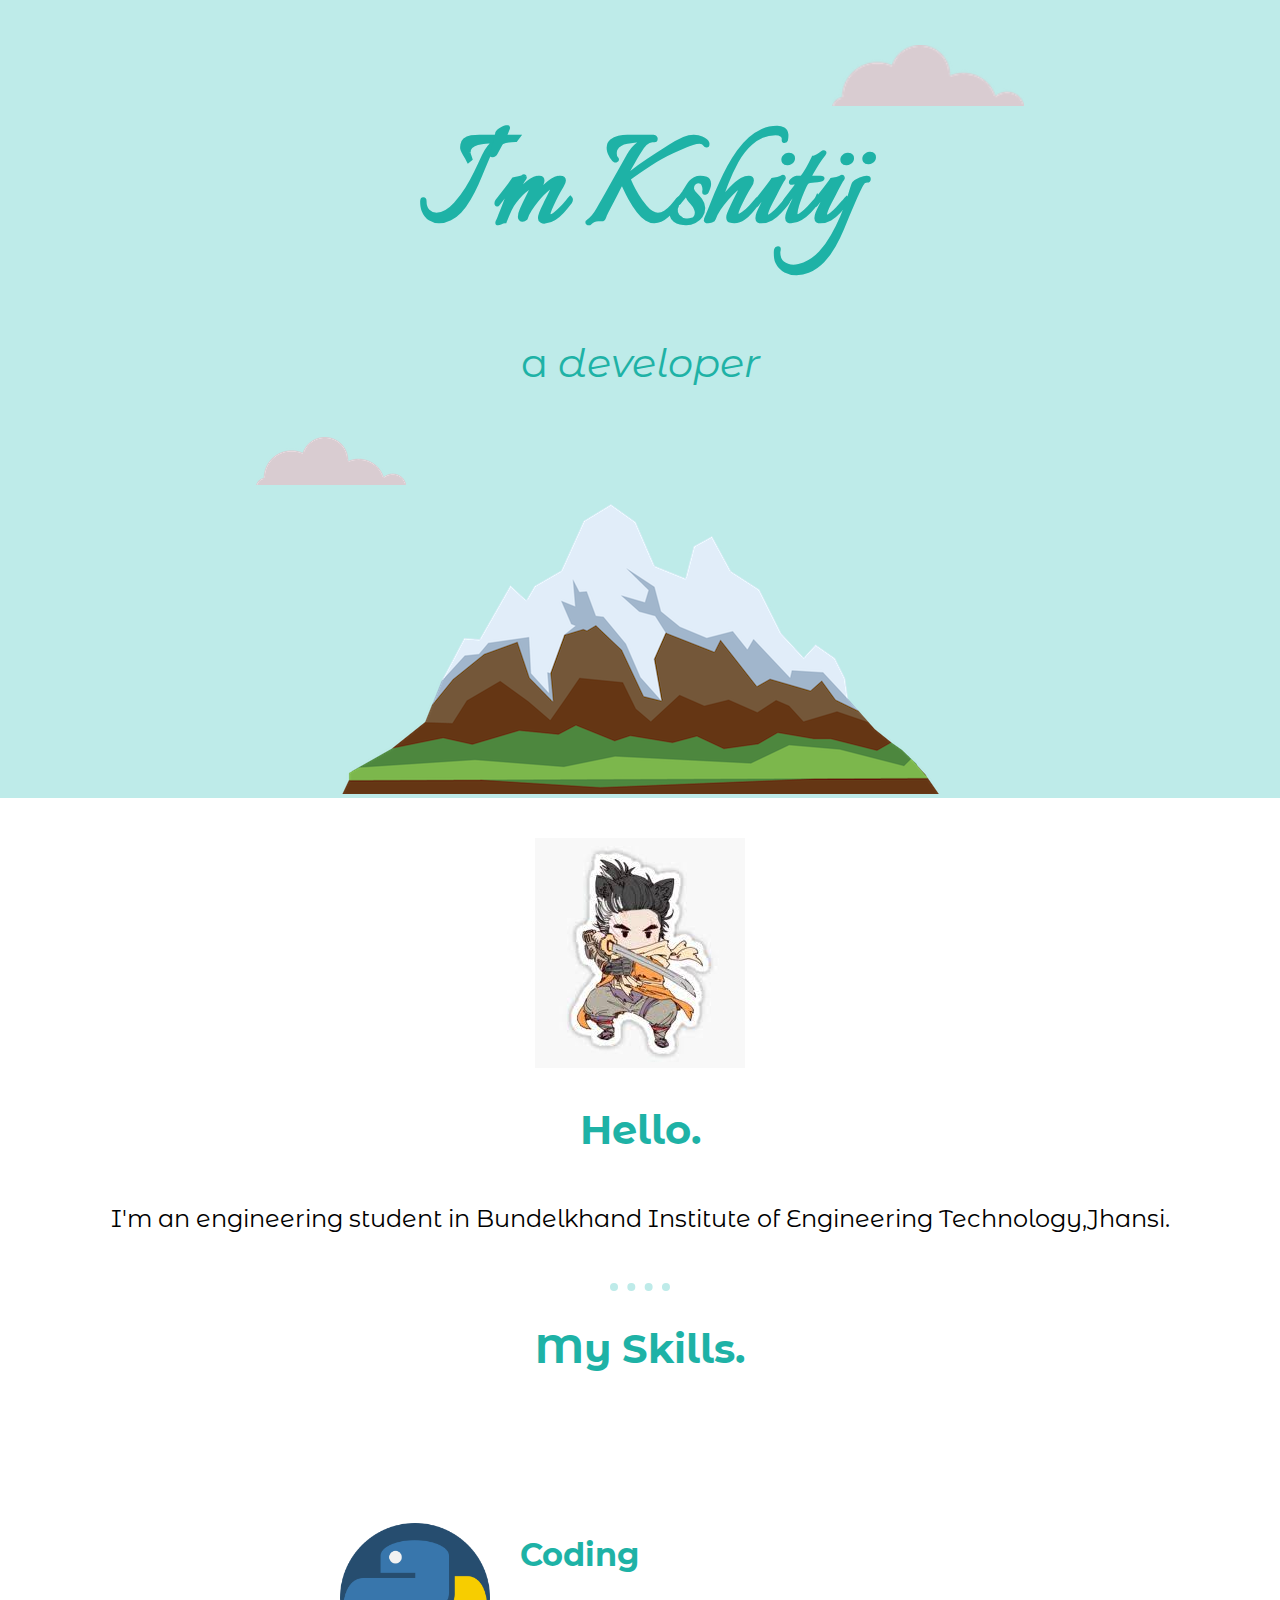
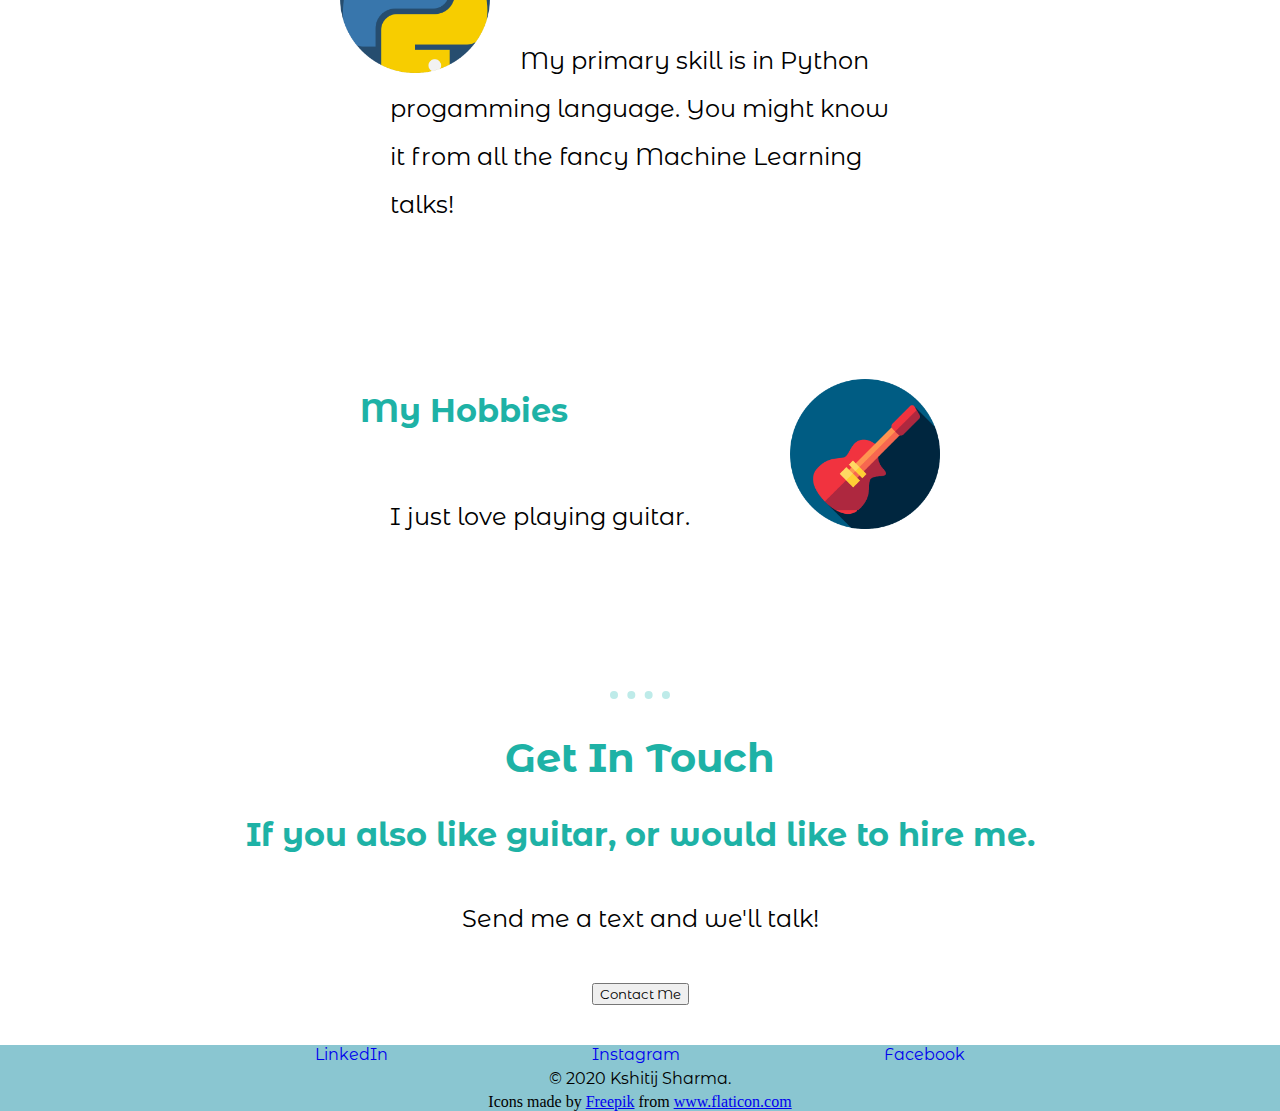
<file: index.html>
<!DOCTYPE html>
<html>
    <head>
        <meta charset="utf-8">
        <title>Kshitij Sharma</title>
    <link rel="stylesheet" href="CSS/styles.css">  
    <link href="https://fonts.googleapis.com/css?family=Italianno|Montserrat|Montserrat+Alternates&display=swap" rel="stylesheet">
    <link rel="icon" href="favicon.ico">
    </head>
    <body>
        <div class="top-container">
            <img class="top-cloud" src="images/cloud.png" alt="">
            <h1>I'm Kshitij</h1>
            <p class="subheading">a <em>developer</em></p>
            <img class="bottom-cloud" src="images/cloud.png" alt="">
            <img class="mountain" src="images/mountain.png" alt="">
        </div>
        <div class="middle-container">
            <div class="profile">
              <img class="pro" src="images/Sekiro Chibi.jfif" alt="">
              <h2>Hello.</h2>
              <p>I'm an engineering student in Bundelkhand Institute of Engineering Technology,Jhansi.</p>
            </div>
            <hr>
            <div class="skills">
              
              <h2>My Skills.</h2>
              <div class="skill-row">
                <img class="img" id="top-row" src="images/python.png" alt="">
                <h3>Coding</h3>
                <p>My primary skill is in Python progamming language. You might know it from all the fancy Machine Learning talks!</p>
              </div>
              <div class="skill-row" id="bottom-row">
                <img class="img2" src="images/guitar.png" alt="">
                <h3>My Hobbies</h3>
                <p class="hobbies-description">I just love playing guitar.</p>
              </div>
            </div>
            <hr>
            <div class="contact-me">
              <h2>Get In Touch</h2>
              <h3>If you also like guitar, or would like to hire me.</h3>
              <p>Send me a text and we'll talk!</p>
              <form action="mailto:sharmakshitij250@gmail.com">
                <input class="button" type="submit" value="Contact Me">
              </form>
            </div>
          </div>
          
          
          <div class="bottom-container">
            <a class="footer-link" href="https://www.linkedin.com/in/kshitij-sharma-a42581183/">LinkedIn</a>
            <a class="footer-link" href="https://www.instagram.com/__kshitij_sharma/?hl=en">Instagram</a>
            <a class="footer-link" href="https://www.facebook.com/profile.php?id=100040427734277">Facebook</a>
            <p class="last-line">© 2020 Kshitij Sharma.</p>
            Icons made by <a href="https://www.flaticon.com/authors/freepik" title="Freepik">Freepik</a> from <a href="https://www.flaticon.com/" title="Flaticon">www.flaticon.com</a>
          </div>
    </body>
    </html>
</file>
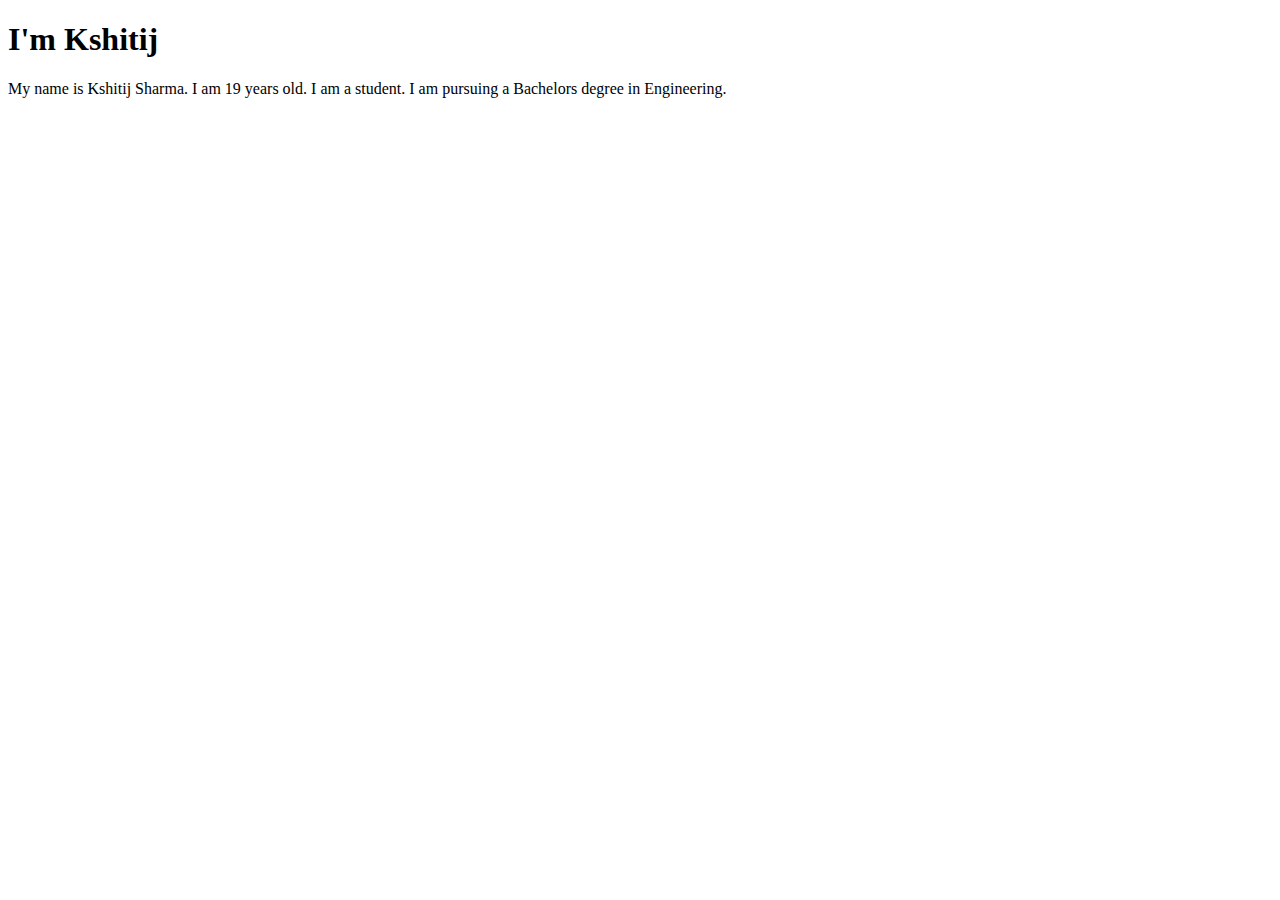
<file: temp.html>
<!DOCTYPE html>
<html>
    <head>
        <meta charset="utf-8">
        <title>temp_file</title> 
        

    </head>
    <body>
        <h1>I'm Kshitij</h1>
        <p>My name is Kshitij Sharma. I am 19 years old. I am a student. I am pursuing a Bachelors degree in Engineering.</p>
        <div class="top"></div>
        <div class="middle"></div>
        <div class="bottom"></div>
    </body>
</html>
</file>
<file: CSS/styles.css>
body{
    text-align: center;
    margin: 0px;
    
}

h1{
    margin-top: 0px;
    margin-bottom: 0px;
    display: inline-block;
    font-family: 'Italianno', cursive;
    font-size: 9.375rem;    
    padding-top: 100px;
    padding-bottom: 0px;
    color: #1eb2a6;
}
h2{
    color: #1eb2a6;
    font-family: 'Montserrat Alternates', sans-serif;
    font-size: 2.5rem;
}
h3{
    color: #1eb2a6;
    font-family: 'Montserrat Alternates', sans-serif;
    margin: 20px;
    font-size: 2rem;
}
.subheading{
    font-family: 'Montserrat Alternates', sans-serif;
    font-size: 2.5rem;
    color: #1eb2a6;
}
.top-container{
    background-color: #beebe9;
    
}

.top-cloud{
    position: absolute;
    right: 20% ;
    top: 5%;
    width: 15%;
  
}
.bottom-cloud{
    position: absolute;
    left: 20%;
    
}
.pro{
    background-color: white;
}
p{
    font-family: 'Montserrat Alternates', sans-serif;
    font-size: 1.5rem;
   margin: 50px;
}
.skill-row{
    width: 50%;
    margin: 150px auto;
    text-align: left;
    line-height: 2;

}

.img{
    width: 25%;
    float: left;
    margin-right: 30px;
}
.img2{
    width: 25%;
    float:right;
    margin-left: 30px;
}
.middle-container{
    margin: 40px;
}
.bottom-container{
    background-color: #8ac6d1;
    margin: 0px;
}
.footer-link{
    font-family: 'Montserrat Alternates', sans-serif;
    text-decoration: none;
    margin: 0 100px;
}
.btn{
    
    text-decoration: none;
}
hr{
    border-style: dotted;
    border-top: none;
    border-width: 0 0 8px 0;
    width: 5%;
    color: #beebe9;
}
.last-line{
    margin: 5px;
    font-size: 1rem;
}
.button{
    text-align: center;
    font-family: 'Montserrat Alternates', sans-serif;
}
</file>
